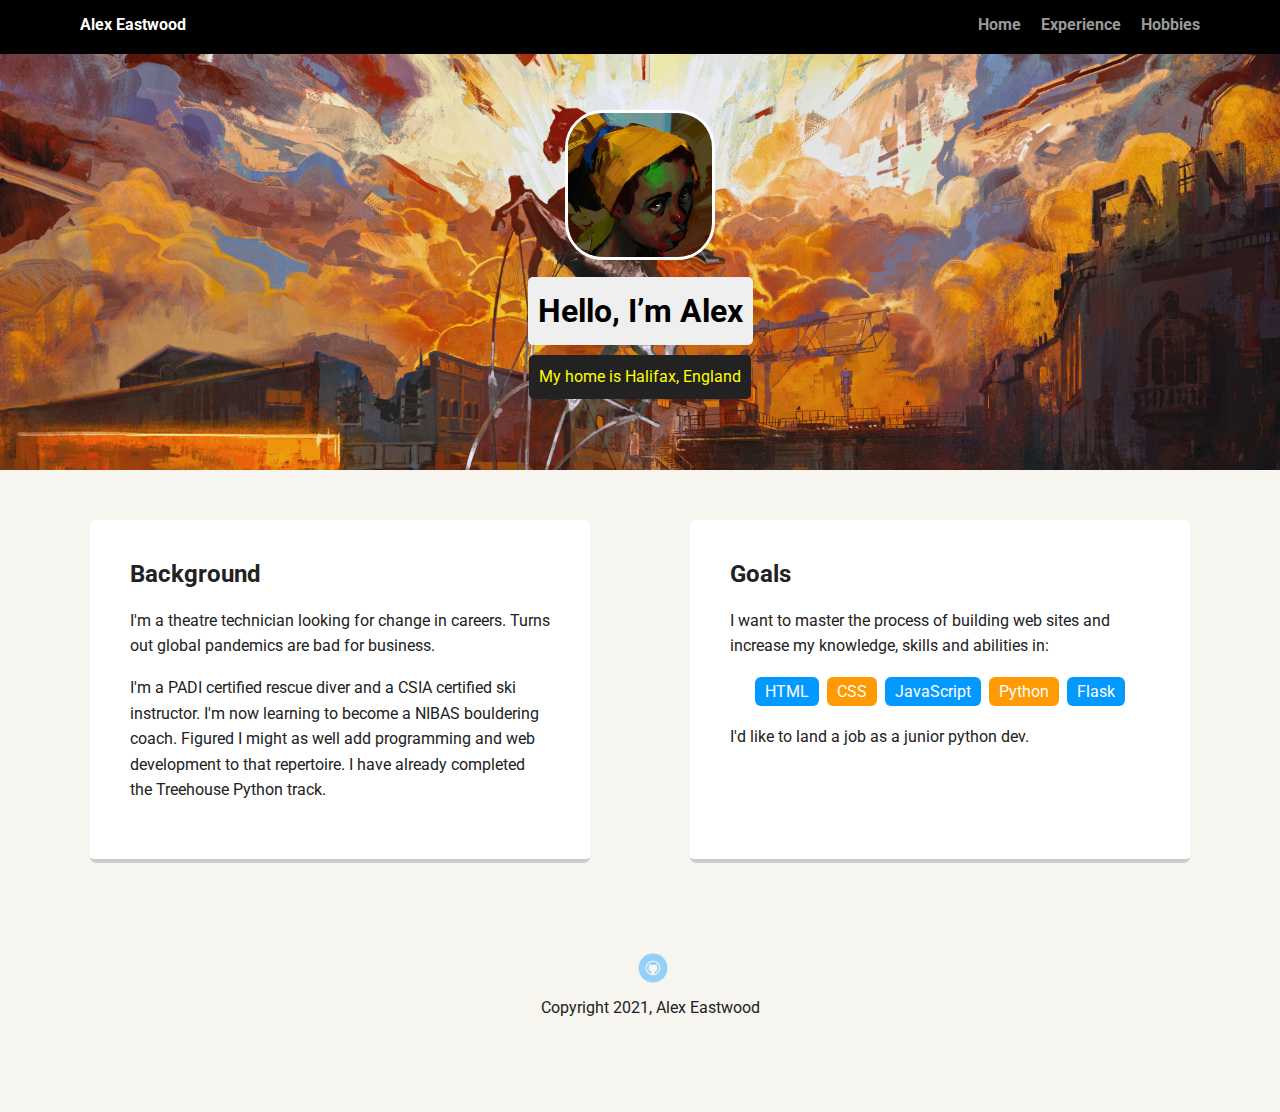
<file: index.html>
<!doctype html>
<html lang="en">
<head>
  <meta charset="utf-8">
  <title>Alex Eastwood's Profile</title>
  <meta name="viewport" content="width=device-width, initial-scale=1.0">
  <link rel="stylesheet" href="styles.css">
  <link href="https://fonts.googleapis.com/css?family=Muli%7CRoboto:400,300,500,700,900" rel="stylesheet"></head>
  <body>

    <nav class="main-nav">
        <ul class="nav">
          <li class="name">Alex Eastwood</li>
          <li><a href="index.html">Home</a></li>
          <li><a href="experience.html">Experience</a></li>
          <li><a href="hobbies.html">Hobbies</a></li>
        </ul>
    </nav>

    <header>
      <img src="images/me.jpg" alt="Elizabeth Beaufort" class="profile-image">
      <h1 class="tag name">Hello, I’m Alex</h1>
      <p class="tag location">My home is Halifax, England</p>
    </header>

    <main class="flex">
      <article class="card">
        <h2>Background</h2>
        <p>I'm a theatre technician looking for change in careers. Turns out global pandemics are bad for business.</p>
        <p>I'm a PADI certified rescue diver and a CSIA certified ski instructor. I'm now learning to become a NIBAS bouldering coach.
         Figured I might as well add programming and web development to that repertoire. I have already completed the Treehouse Python track. </p>
      </article> 

      <article class="card">
        <h2>Goals</h2>
        <p>I want to master the process of building web sites and increase my knowledge, skills and abilities in:</p>
        <ul class="skills">
          <li>HTML</li>
          <li>CSS</li>
          <li>JavaScript</li>
          <li>Python</li>
          <li>Flask</li>
        </ul>
        <p>I'd like to land a job as a junior python dev.</p>
      </article> 

    </main>
    <footer>
      <ul>
        <li><a href="https://github.com/AlexEastwood" class="social github">Github</a></li>
      </ul>
      <p class="copyright">Copyright 2021, Alex Eastwood</p>
    </footer>
  </body>
  </html>
</file>
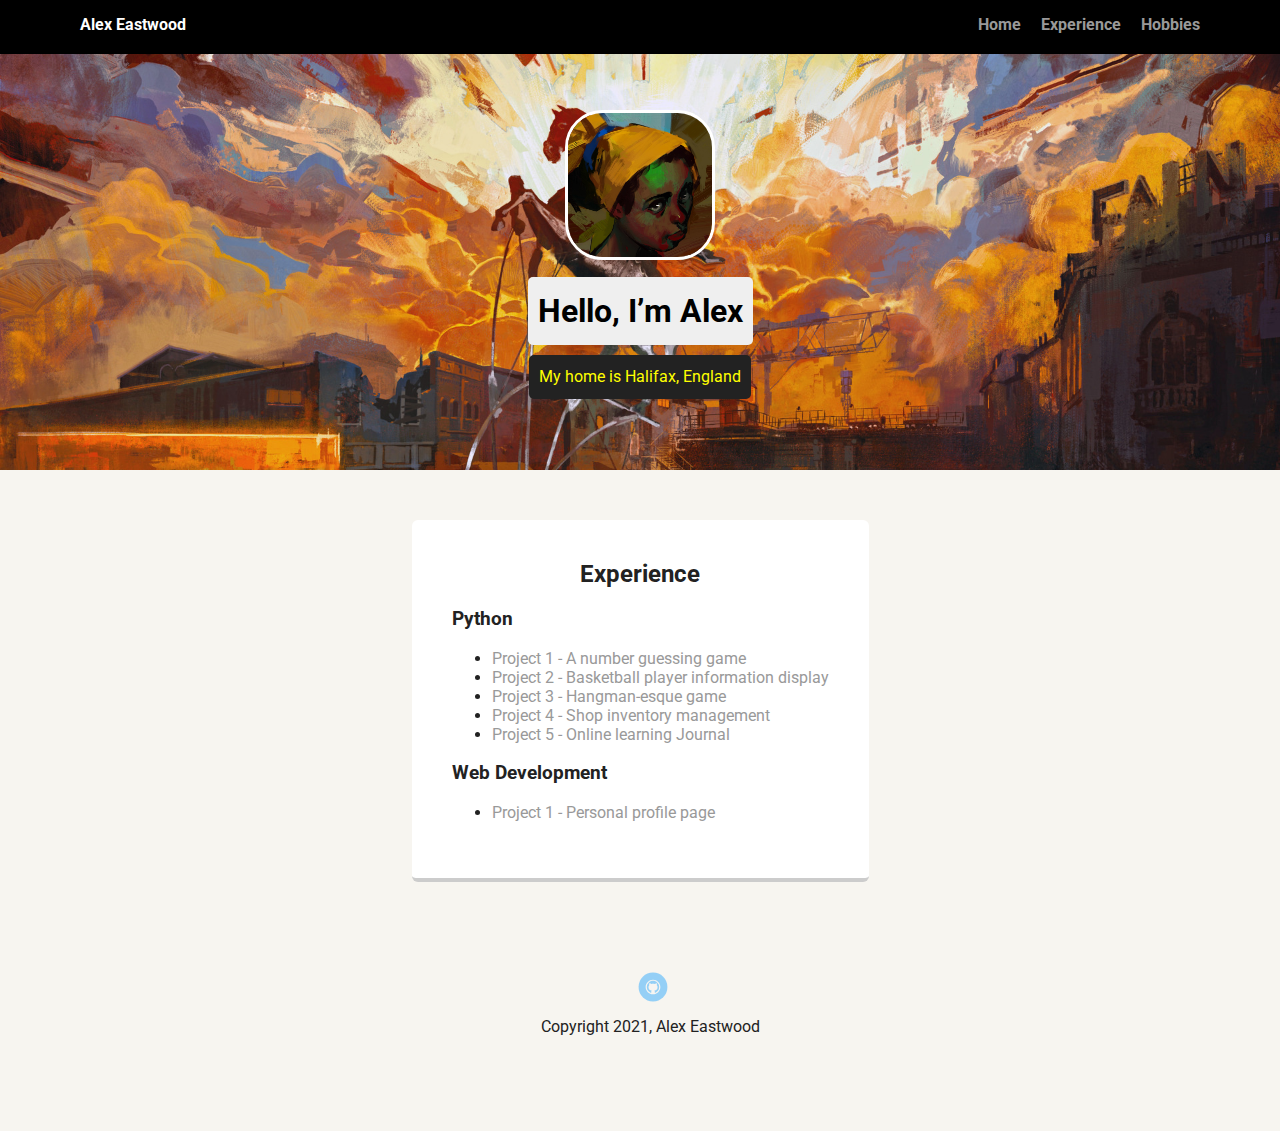
<file: experience.html>
<!doctype html>
<html lang="en">
<head>
  <meta charset="utf-8">
  <title>Alex Eastwood's Profile</title>
  <meta name="viewport" content="width=device-width, initial-scale=1.0">
  <link rel="stylesheet" href="styles.css">
  <link href="https://fonts.googleapis.com/css?family=Muli%7CRoboto:400,300,500,700,900" rel="stylesheet"></head>
  <body>

    <nav class="main-nav">
        <ul class="nav">
          <li class="name">Alex Eastwood</li>
          <li><a href="index.html">Home</a></li>
          <li><a href="experience.html">Experience</a></li>
          <li><a href="hobbies.html">Hobbies</a></li>
        </ul>
    </nav>

    <header>
      <img src="images/me.jpg" alt="Elizabeth Beaufort" class="profile-image">
      <h1 class="tag name">Hello, I’m Alex</h1>
      <p class="tag location">My home is Halifax, England</p>
    </header>

    <main class="flex">
      <article class="card">
        <h2 style="text-align: center">Experience</h2>
        <h3>Python</h3>
        <ul>
            <li><a href="https://github.com/AlexEastwood/Techdegree-Project-1">Project 1 - A number guessing game</a></li>
            <li><a href="https://github.com/AlexEastwood/Techdegree-Project-2">Project 2 - Basketball player information display</a></li>
            <li><a href="https://github.com/AlexEastwood/Techdegree-Project-3">Project 3 - Hangman-esque game</a></li>
            <li><a href="https://github.com/AlexEastwood/Techdegree-Project-4">Project 4 - Shop inventory management </a></li>
            <li><a href="https://github.com/AlexEastwood/Techdegree-Project-5">Project 5 - Online learning Journal</a></li>
        </ul>
        <h3>Web Development</h3>
        <ul>
            <li><a href="https://github.com/AlexEastwood/Web-Dev-Project-1">Project 1 - Personal profile page</a></li>
        </ul>
      </article> 


    </main>
    <footer>
      <ul>
        <li><a href="https://github.com/AlexEastwood" class="social github">Github</a></li>
      </ul>
      <p class="copyright">Copyright 2021, Alex Eastwood</p>
    </footer>
  </body>
  </html>
</file>
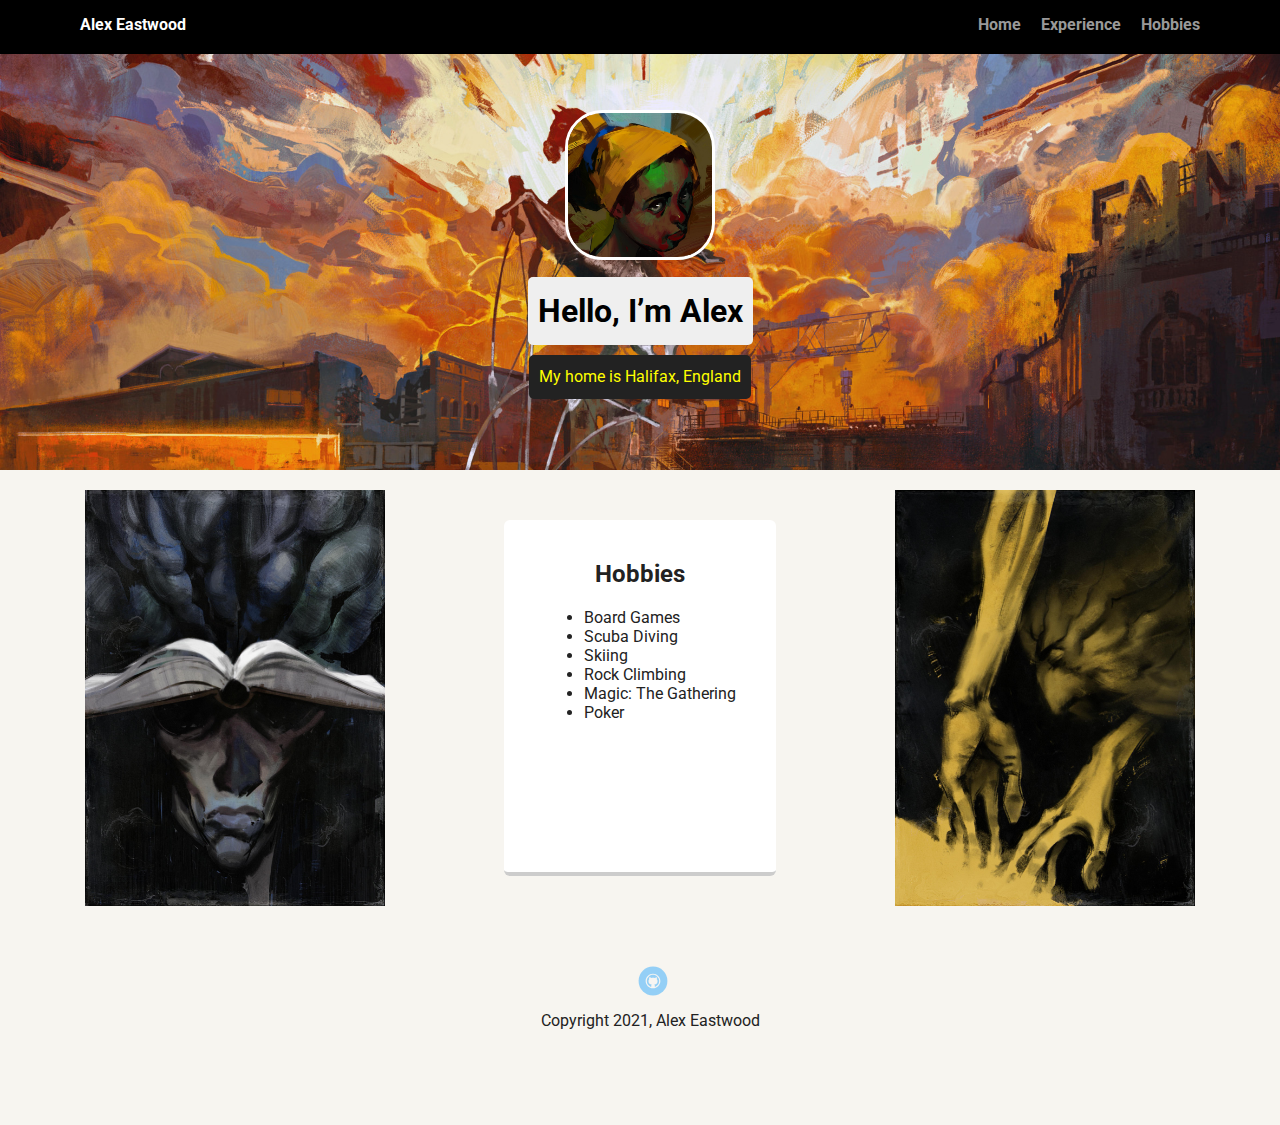
<file: hobbies.html>
<!doctype html>
<html lang="en">
<head>
  <meta charset="utf-8">
  <title>Alex Eastwood's Profile</title>
  <meta name="viewport" content="width=device-width, initial-scale=1.0">
  <link rel="stylesheet" href="styles.css">
  <link href="https://fonts.googleapis.com/css?family=Muli%7CRoboto:400,300,500,700,900" rel="stylesheet"></head>
  <body>

    <nav class="main-nav">
        <ul class="nav">
          <li class="name">Alex Eastwood</li>
          <li><a href="index.html">Home</a></li>
          <li><a href="experience.html">Experience</a></li>
          <li><a href="hobbies.html">Hobbies</a></li>
        </ul>
    </nav>

    <header>
      <img src="images/me.jpg" alt="Elizabeth Beaufort" class="profile-image">
      <h1 class="tag name">Hello, I’m Alex</h1>
      <p class="tag location">My home is Halifax, England</p>
    </header>

    <main class="flex">
    	<img class="portraits" src="images/Encyclopedia.jpg" alt="">
      <article class="card">
        <h2 style="text-align: center">Hobbies</h2>
        <ul>
            <li>Board Games</li>
						<li>Scuba Diving</li>
						<li>Skiing</li>
						<li>Rock Climbing</li>
						<li>Magic: The Gathering</li>
						<li>Poker</li>
        </ul>
      </article> 
			<img class="portraits" src="images/Interfacing.jpg" alt="">

    </main>
    <footer>
      <ul>
        <li><a href="https://github.com/AlexEastwood" class="social github">Github</a></li>
      </ul>
      <p class="copyright">Copyright 2021, Alex Eastwood</p>
    </footer>
  </body>
  </html>
</file>
<file: styles.css>
/* Global Layout Set-up */
* { 
  box-sizing: border-box;
}
  
body {
  margin: 0;
  padding: 0;
  text-align: center;
  font-family: 'Roboto', sans-serif;
  color: #222;
  background: #f7f5f0;
}
/* Link Styles */

a {
  text-decoration: none;
  color: #999;
}
a:hover {
  color: #6633ff;
}

/* Section Styles */

.main-nav {
  width: 100%;
  background: black;
  min-height: 30px;
  padding: 10px;
  position: fixed;
  text-align: center;
}
.nav {
  display: flex;
  justify-content: space-around;
  font-weight: 700;
  list-style-type: none;
  margin: 0 auto;
  padding: 0;
}

.nav .name {
    display: block;
    margin-right: auto;
    color: white;
}
.nav li {
  padding: 5px 10px 10px 10px;
}
.nav a {
  transition: all .5s;
}
.nav a:hover {
  color: white
}

header {
  text-align: center;
  background: url('images/background.jpg') no-repeat top center ;
  background-size: cover;
  overflow: hidden;
  padding-top: 60px;
}
header {
  line-height: 1.5;
}
header .profile-image {
  margin-top: 50px;
  width: 150px;
  height: 150px;
  border-radius: 25%;
  border: 3px solid white;
  transition: all .5s;
}
header .profile-image:hover {
  transform: scale(1.5);
}
.tag {
  background-color: #efefef;
  color: black;
  padding: 10px;
  border-radius: 5px;
  display: table;
  margin: 10px auto;
} 
.location {
  background-color: #222;
  color: yellow;
}
.card {
  margin: 30px;
  padding: 20px 40px 40px;
  max-width: 500px;
  text-align: left;
  background: #fff;
  border-bottom: 4px solid #ccc;
  border-radius: 6px;
  transition: all .5s;
}
.card:hover {
  border-color: #ff99ff;
}

ul.skills {
  padding: 0;
  text-align: center;
}

.skills li {
  border-radius: 6px;
  display: inline-block;
  background: #ff9904;
  color: white;
  padding: 5px 10px;
  margin: 2px;
}

.skills li:nth-child(odd) {
  background: #0399ff;
}

footer {
  width: 100%;
  min-height: 30px;
  padding: 20px 0 40px 20px;
}

footer .copyright {
  top: -8px;
  font-size: .75em;
}

footer ul {
  list-style-type: none;
  margin: 0;
  padding: 0;
}

footer ul li {
  display: inline-block;
}

a.social {
  display: inline-block;
  text-indent: -9999px;
  margin-left: 5px;
  width: 30px;
  height: 30px;
  background-size: 30px 30px;
  opacity: .4;
  transition: all .5s;
}
a.twitter {
  background-image: url(images/twitter.svg);
}
a.linkedin {
  background-image: url(images/linkedin.svg);
}
a.github {
  background-image: url(images/github.svg);
}
a.social:hover {
  opacity: 1;
}
.clearfix {
  clear: both;
}
.portraits {
  max-width: 300px;
}

/* Styles for larger screens */
@media screen and (min-width: 720px) {
  
  .flex {
      display: -ms-flexbox;      /* TWEENER - IE 10 */
      display: flex; 
      max-width: 1200px;
      -ms-flex-pack: distribute;
      justify-content: space-around;
      margin: 0 auto;
  }

  header {
    min-height: 470px;
  }

  .nav {
    max-width: 1200px;
    padding: 0 30px;
  }


  main {
    padding-top: 20px;
  }

  main p {
    line-height: 1.6em;
  }

  footer {
    font-size: 1.3em;
    max-width: 1200px;
    margin: 40px auto;
  }

}
</file>
